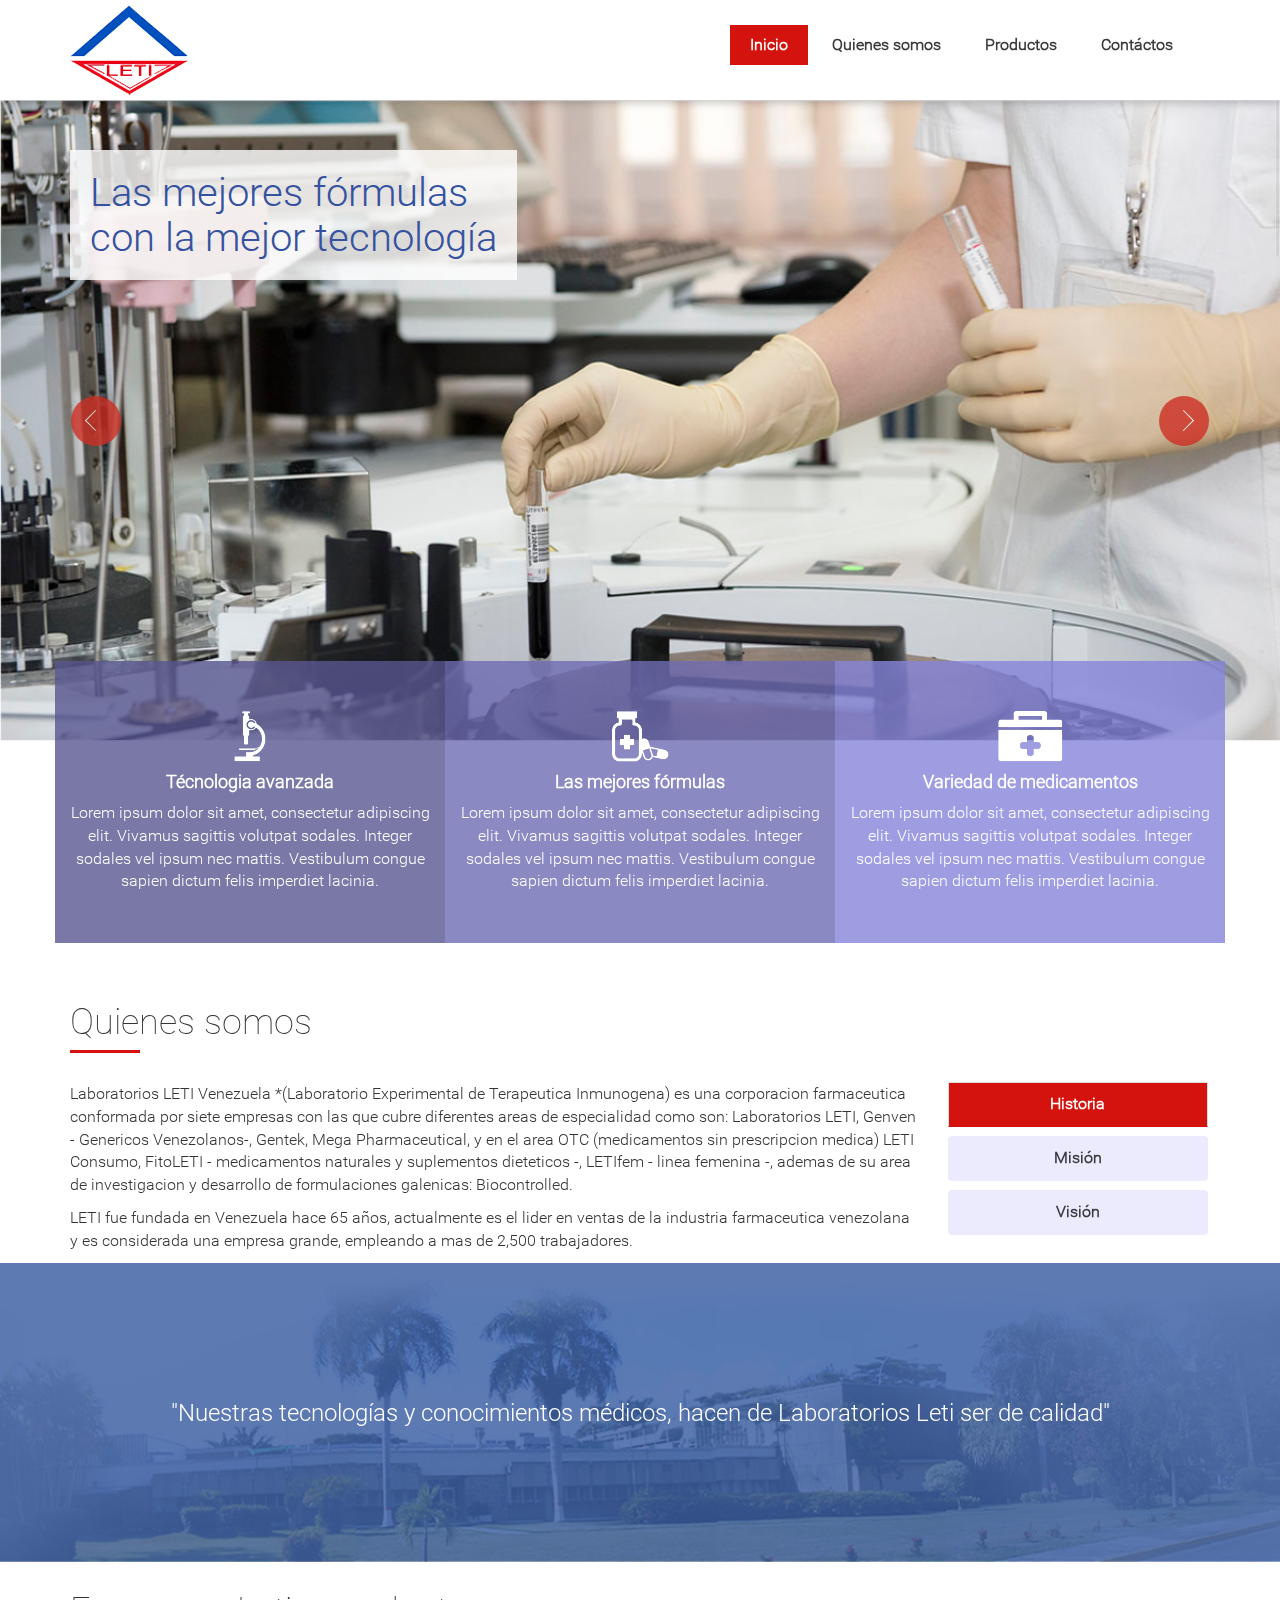
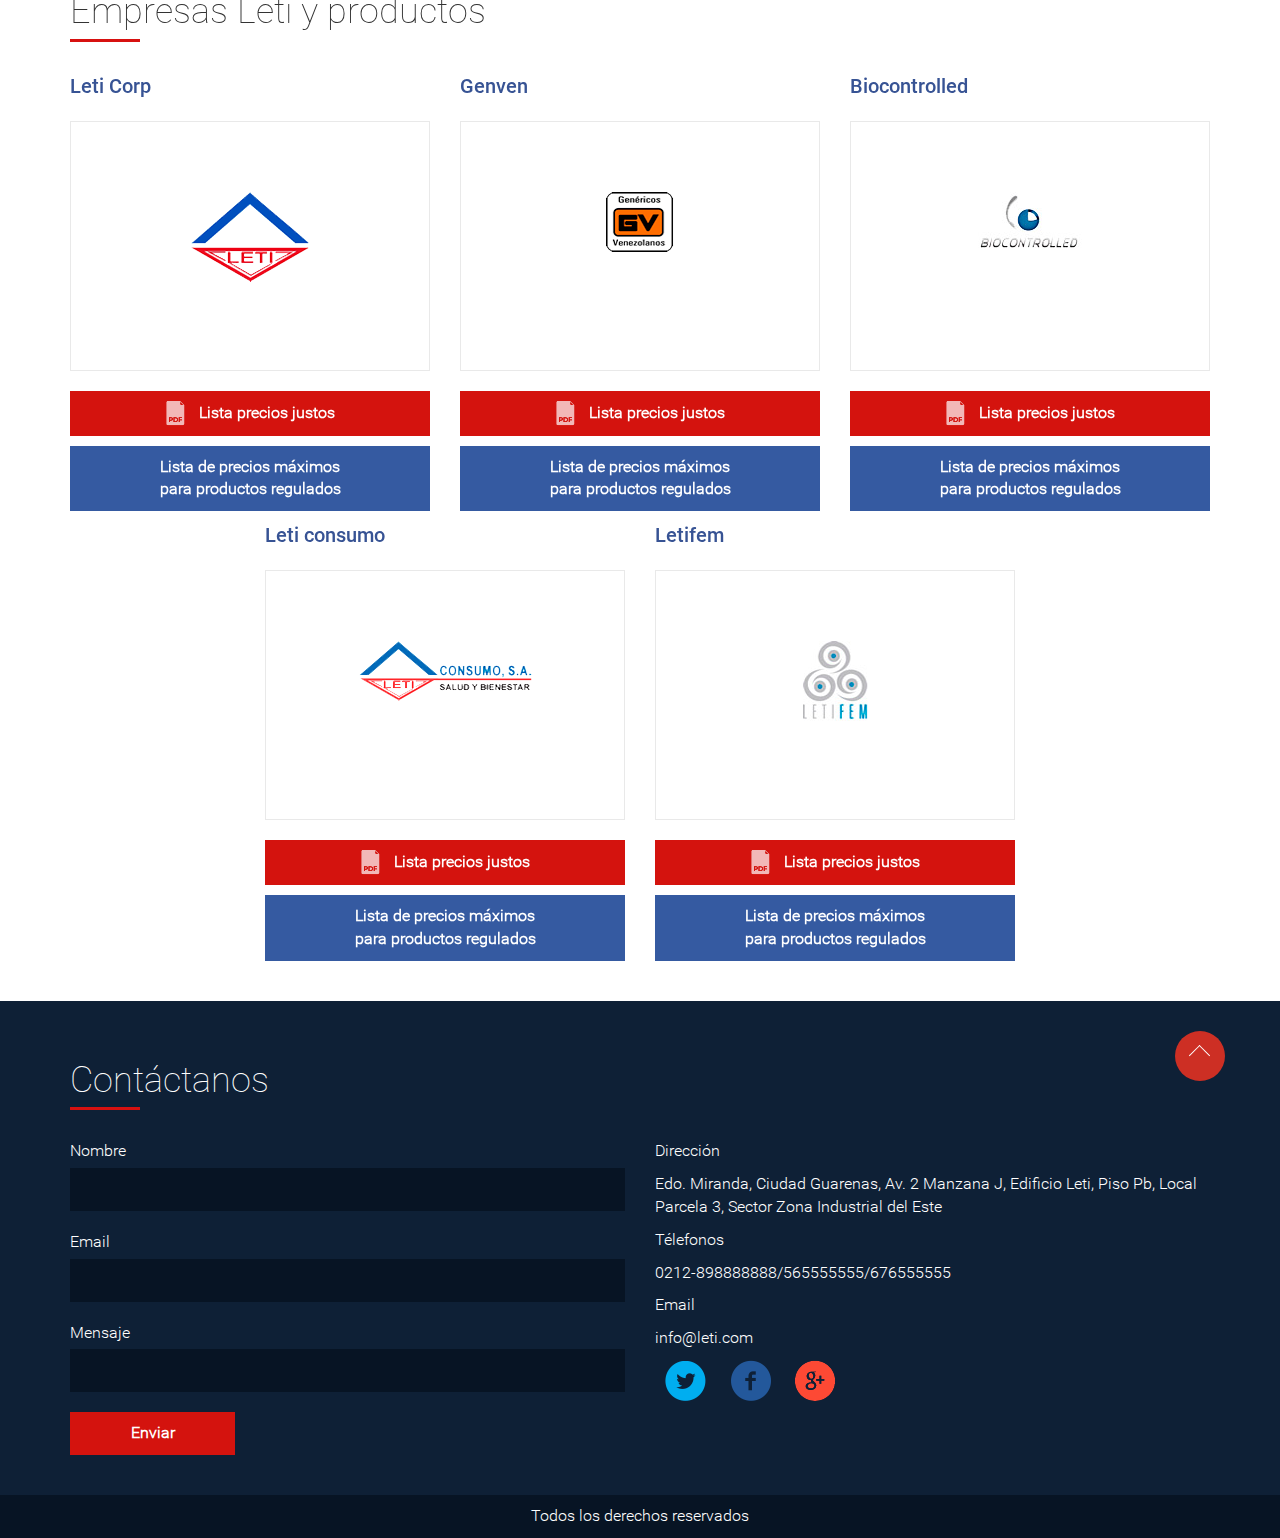
<file: index.html>
<!DOCTYPE html>
<html lang="en">
<head>
  <meta charset="utf-8">
  <meta http-equiv="X-UA-Compatible" content="IE=edge">
  <meta name="viewport" content="width=device-width, initial-scale=1">
  <title>. : LETI landing : .</title>

  <!-- Bootstrap -->
  <link href="css/bootstrap.min.css" rel="stylesheet">

  <link href="css/style.css" rel="stylesheet">

  <!-- HTML5 shim and Respond.js for IE8 support of HTML5 elements and media queries -->
  <!-- WARNING: Respond.js doesn't work if you view the page via file:// -->
    <!--[if lt IE 9]>
      <script src="https://oss.maxcdn.com/html5shiv/3.7.2/html5shiv.min.js"></script>
      <script src="https://oss.maxcdn.com/respond/1.4.2/respond.min.js"></script>
      <![endif]-->
    </head>
    <body id="home-body">
      <header id="home">
        <div class="container">
          <div class="row">
            <div class="col-xs-3">
              <a href="#">
                <img src="img/logo.png" alt="">
              </a>
            </div>
            <div class="col-xs-9">
              <div class="menu pull-right">
                <div class="navbar-header">
                  <button type="button" class="navbar-toggle collapsed" data-toggle="collapse" data-target="#bs-example-navbar-collapse-1">
                    <span class="sr-only">Toggle navigation</span>
                    <span class="icon-bar"></span>
                    <span class="icon-bar"></span>
                    <span class="icon-bar"></span>
                  </button>
                </div>

                <div class="collapse navbar-collapse" id="bs-example-navbar-collapse-1">
                  <ul class="nav navbar-nav">
                    <li class="active">
                      <a href="#home-body">Inicio</a>
                    </li>
                    <li>
                      <a href="#whoweare">Quienes somos</a>
                    </li>
                    <li>
                      <a href="#productos">Productos</a>
                    </li>
                    <li>
                      <a href="#contact-us">Contáctos</a>
                    </li>
                  </ul>
                </div>
              </div>
            </div>
          </div>
        </div>
      </header>
      <section id="carousel">
        <div id="carousel_home" class="carousel slide" data-ride="carousel">
          <div class="carousel-inner" role="listbox">
            <div class="item active">
              <div class="container">
                <div class="text-box">
                  Las mejores fórmulas<br>
                  con la mejor tecnología
                </div>
              </div>
              <img src="img/carousel-1.jpg" alt="...">
            </div>
            <div class="item">
              <div class="container">
                <div class="text-box">
                  Las mejores fórmulas<br>
                  con la mejor tecnología
                </div>
              </div>
              <img src="img/carousel-1.jpg" alt="...">
            </div>
            <div class="item">
              <div class="container">
                <div class="text-box">
                  Las mejores fórmulas<br>
                  con la mejor tecnología
                </div>
              </div>
              <img src="img/carousel-1.jpg" alt="...">
            </div>
          </div>
          <a class="left carousel-control" href="#carousel_home" role="button" data-slide="prev">
            <div class="circle">
              <div class="arrow left"></div>
            </div>        
          </a>
          <a class="right carousel-control" href="#carousel_home" role="button" data-slide="next">
            <div class="circle">
              <div class="arrow right"></div>
            </div> 
          </a>
        </div>
        <div class="container">
          <div class="row">
          <div class="col-xs-4 perks-box first full-width-under-500">
              <img src="img/microscopio.png" alt="">
              <h4>Técnologia avanzada</h4>
              <span>
                Lorem ipsum dolor sit amet, consectetur adipiscing elit. Vivamus sagittis volutpat sodales. Integer sodales vel ipsum nec mattis. Vestibulum congue sapien dictum felis imperdiet lacinia.
              </span>
            </div>
            <div class="col-xs-4 perks-box second full-width-under-500">
              <img src="img/medicamento.png" alt="">
              <h4>Las mejores fórmulas</h4>
              <span>
                Lorem ipsum dolor sit amet, consectetur adipiscing elit. Vivamus sagittis volutpat sodales. Integer sodales vel ipsum nec mattis. Vestibulum congue sapien dictum felis imperdiet lacinia.
              </span>
            </div>
            <div class="col-xs-4 perks-box third full-width-under-500">
              <img src="img/botiquin.png" alt="">
              <h4>Variedad de medicamentos</h4>
              <span>
                Lorem ipsum dolor sit amet, consectetur adipiscing elit. Vivamus sagittis volutpat sodales. Integer sodales vel ipsum nec mattis. Vestibulum congue sapien dictum felis imperdiet lacinia.
              </span>
            </div>
          </div>
        </div>
      </section>
      <section id="whoweare">

        <div class="container">
          <div class="row">
            <div role="tabpanel">

              <!-- Tab panes -->
              <div class="col-sm-9">
                <div class="tab-content">
                  <div role="tabpanel" class="tab-pane active" id="history">
                    <h1 class="title">
                      Quienes somos
                    </h1>
                    <p>
                      Laboratorios LETI Venezuela *(Laboratorio Experimental de Terapeutica Inmunogena)
                      es una corporacion farmaceutica conformada por siete empresas con las que cubre diferentes areas de especialidad como son: Laboratorios LETI, Genven - Genericos Venezolanos-, Gentek, Mega Pharmaceutical, y en el area OTC (medicamentos sin prescripcion medica) LETI Consumo, FitoLETI - medicamentos naturales y suplementos dieteticos -, LETIfem - linea femenina -, ademas de su area de investigacion y desarrollo de formulaciones galenicas: Biocontrolled.
                    </p>
                    <p>
                      LETI fue fundada en Venezuela hace 65 años, actualmente es el lider en ventas de la industria farmaceutica venezolana y es considerada una empresa grande, empleando a mas de 2,500 trabajadores.
                    </p>
                  </div>
                  <div role="tabpanel" class="tab-pane" id="profile">
                    <h1 class="title">
                      Misión
                    </h1>
                    <p>
                      Laboratorios LETI Venezuela *(Laboratorio Experimental de Terapeutica Inmunogena)
                      es una corporacion farmaceutica conformada por siete empresas con las que cubre diferentes areas de especialidad como son: Laboratorios LETI, Genven - Genericos Venezolanos-, Gentek, Mega Pharmaceutical, y en el area OTC (medicamentos sin prescripcion medica) LETI Consumo, FitoLETI - medicamentos naturales y suplementos dieteticos -, LETIfem - linea femenina -, ademas de su area de investigacion y desarrollo de formulaciones galenicas: Biocontrolled.
                    </p>
                    <p>
                      LETI fue fundada en Venezuela hace 65 años, actualmente es el lider en ventas de la industria farmaceutica venezolana y es considerada una empresa grande, empleando a mas de 2,500 trabajadores.
                    </p>
                  </div>
                  <div role="tabpanel" class="tab-pane" id="messages">
                    <h1 class="title">
                      Visión
                    </h1>
                    <p>
                      Laboratorios LETI Venezuela *(Laboratorio Experimental de Terapeutica Inmunogena)
                      es una corporacion farmaceutica conformada por siete empresas con las que cubre diferentes areas de especialidad como son: Laboratorios LETI, Genven - Genericos Venezolanos-, Gentek, Mega Pharmaceutical, y en el area OTC (medicamentos sin prescripcion medica) LETI Consumo, FitoLETI - medicamentos naturales y suplementos dieteticos -, LETIfem - linea femenina -, ademas de su area de investigacion y desarrollo de formulaciones galenicas: Biocontrolled.
                    </p>
                    <p>
                      LETI fue fundada en Venezuela hace 65 años, actualmente es el lider en ventas de la industria farmaceutica venezolana y es considerada una empresa grande, empleando a mas de 2,500 trabajadores.
                    </p>
                  </div>
                </div>
              </div>

              <!-- Nav tabs -->
              <div class="col-sm-3">
                <h1>
                  <br><br>
                </h1>
                <ul class="nav nav-tabs nav-pills nav-stacked" role="tablist">
                  <li role="presentation" class="active">
                    <a href="#history" aria-controls="history" role="tab" data-toggle="tab">Historia</a>
                  </li>
                  <li role="presentation">
                    <a href="#profile" aria-controls="profile" role="tab" data-toggle="tab">Misión</a>
                  </li>
                  <li role="presentation">
                    <a href="#messages" aria-controls="messages" role="tab" data-toggle="tab">Visión</a>
                  </li>
                </ul>
              </div>
            </div>
          </div>

        </section>
        <section id="blue-banner">
          <img src="img/blue_background.jpg" alt="">
          <h3>
            "Nuestras tecnologías y conocimientos médicos, hacen de Laboratorios Leti ser de calidad"
          </h3>
        </section>
        <section id="productos">
          <div class="container">
            <h1 class="title">
              Empresas Leti y productos
            </h1>
            <div class="row">
              <div class="col-sm-4">
                <div class="name">Leti Corp</div>
                <div class="product">
                  <img src="img/logo.png" alt="">
                </div>
                <a href="#" class="btn-red">
                  <img src="img/pdf.png" alt="">
                  Lista precios justos
                </a>
                <a href="#" class="btn-blue">
                  Lista de precios máximos <br>
                  para productos regulados
                </a>
              </div>
              <div class="col-sm-4">
                <div class="name">Genven</div>
                <div class="product">
                  <img src="img/genericos-gv.png" alt="">
                </div>
                <a href="#" class="btn-red">
                  <img src="img/pdf.png" alt="">
                  Lista precios justos
                </a>
                <a href="#" class="btn-blue">
                  Lista de precios máximos <br>
                  para productos regulados
                </a>
              </div>
              <div class="col-sm-4">
                <div class="name">Biocontrolled</div>
                <div class="product">
                  <img src="img/biocontrol.jpg" alt="">
                </div>
                <a href="#" class="btn-red">
                  <img src="img/pdf.png" alt="">
                  Lista precios justos
                </a>
                <a href="#" class="btn-blue">
                  Lista de precios máximos <br>
                  para productos regulados
                </a>
              </div>
            </div>
            <div class="row">
              <div class="col-sm-4 col-sm-offset-2">
                <div class="name">Leti consumo</div>
                <div class="product">
                  <img src="img/leti-consumo.png" alt="">
                </div>
                <a href="#" class="btn-red">
                  <img src="img/pdf.png" alt="">
                  Lista precios justos
                </a>
                <a href="#" class="btn-blue">
                  Lista de precios máximos <br>
                  para productos regulados
                </a>
              </div>
              <div class="col-sm-4">
                <div class="name">Letifem</div>
                <div class="product">
                  <img src="img/letifem.jpg" alt="">
                </div>
                <a href="#" class="btn-red">
                  <img src="img/pdf.png" alt="">
                  Lista precios justos
                </a>
                <a href="#" class="btn-blue">
                  Lista de precios máximos <br>
                  para productos regulados
                </a>
              </div>
            </div>
          </div>
        </section>
        <footer id="contact-us">
          <div class="container">
            <a href="#">
              <div class="circle">
                <div class="arrow top"></div>
              </div>
            </a>
            <h1 class="title">
              Contáctanos
            </h1>
            <div class="row">
              <div class="col-sm-6">
                <form action="">
                  <label for="">
                    Nombre
                  </label>
                  <input type="text">
                  <label for="">
                    Email
                  </label>
                  <input type="text">
                  <label for="">
                    Mensaje
                  </label>
                  <input type="text">
                  <div class="row">
                    <div class="col-sm-4">
                      <a href="#" class="btn-red">
                        Enviar
                      </a>
                    </div>
                  </div>
                </form>
              </div>
              <div class="col-sm-6">
                <p>
                  Dirección
                </p>
                <p>
                  Edo. Miranda, Ciudad Guarenas, Av. 2 Manzana J, Edificio Leti, Piso Pb, Local Parcela 3, Sector Zona Industrial del Este
                </p>
                <p>
                  Télefonos
                </p>
                <p>
                  0212-898888888/565555555/676555555
                </p>
                <p>
                  Email
                </p>
                <p>
                  info@leti.com
                </p>
                <div class="row">
                  <div class="col-sm-12">
                    <a href="#" class="redes">
                      <img src="img/twitter.png" alt="">
                    </a>
                    <a href="#" class="redes">
                      <img src="img/facebook.png" alt="">
                    </a>
                    <a href="#" class="redes">
                      <img src="img/google.png" alt="">
                    </a>
                  </div>
                </div>
              </div>
            </div>
          </div>
          <div class="bottom-bar">
            Todos los derechos reservados
          </div>
        </footer>

        <!-- jQuery (necessary for Bootstrap's JavaScript plugins) -->
        <script src="https://ajax.googleapis.com/ajax/libs/jquery/1.11.2/jquery.min.js"></script>
        <!-- Include all compiled plugins (below), or include individual files as needed -->
        <script src="js/bootstrap.min.js"></script>
        <script src="js/jquery.nicescroll.js"></script>
        <script>
          $(document).ready(

            function() { 

              $("html").niceScroll();

            }

            );
        </script>
        <script>
          var offset = 100;

          $('.menu a').click(function(event) {
            event.preventDefault();
            $($(this).attr('href'))[0].scrollIntoView();
            scrollBy(0, -offset);
          });
        </script>
      </body>
      </html>
</file>
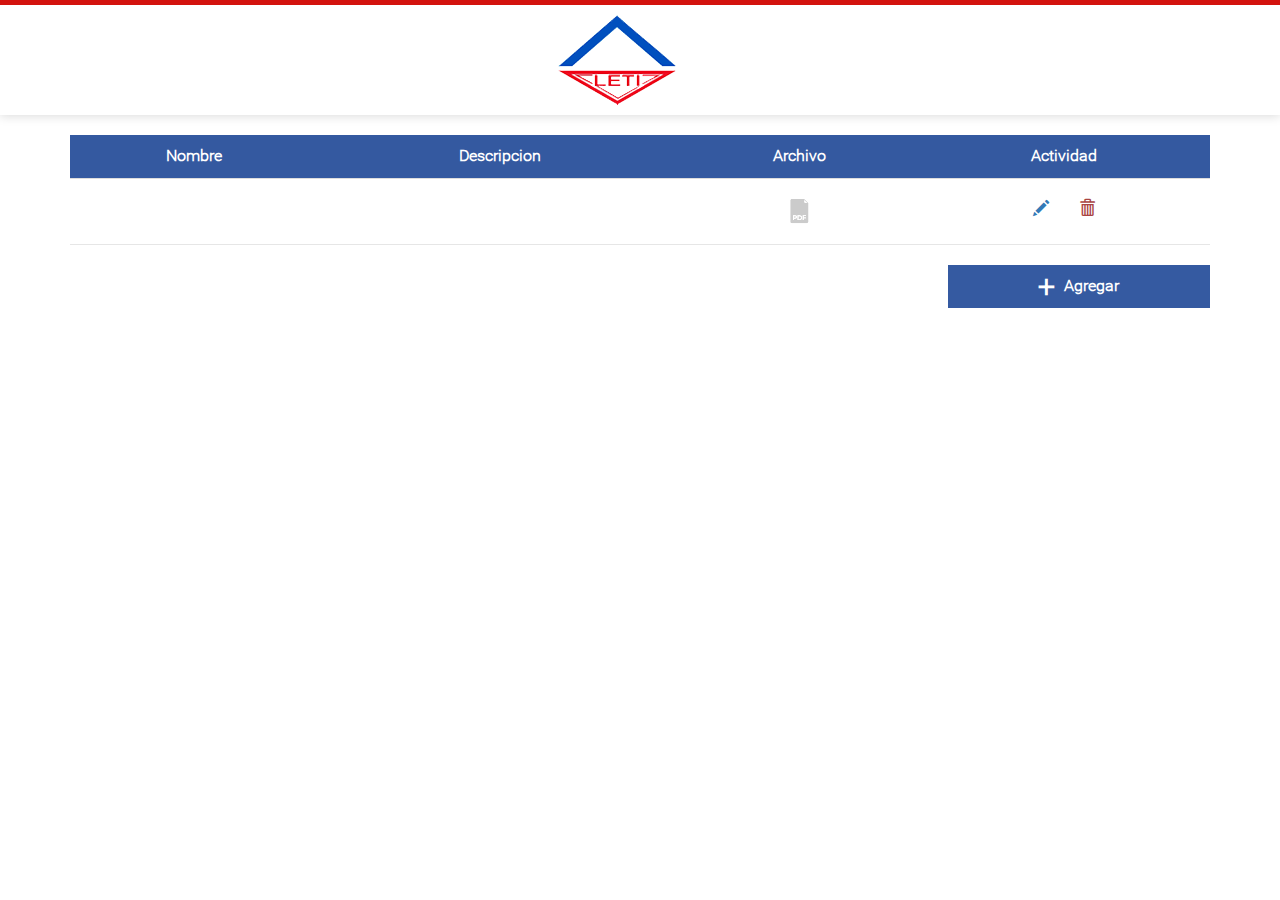
<file: admin.html>
<!DOCTYPE html>
<html lang="en">
<head>
  <meta charset="utf-8">
  <meta http-equiv="X-UA-Compatible" content="IE=edge">
  <meta name="viewport" content="width=device-width, initial-scale=1">
  <title>. : LETI landing : .</title>

  <!-- Bootstrap -->
  <link href="css/bootstrap.min.css" rel="stylesheet">

  <link href="css/style.css" rel="stylesheet">

  <!-- HTML5 shim and Respond.js for IE8 support of HTML5 elements and media queries -->
  <!-- WARNING: Respond.js doesn't work if you view the page via file:// -->
    <!--[if lt IE 9]>
      <script src="https://oss.maxcdn.com/html5shiv/3.7.2/html5shiv.min.js"></script>
      <script src="https://oss.maxcdn.com/respond/1.4.2/respond.min.js"></script>
      <![endif]-->
    </head>
    <body>
      <header class="admin">
        <div class="container">
          <div class="row">
            <div class="col-sm-2 col-sm-offset-5">
              <a href="#">
                <img class="logo-login" src="img/logo.png" alt="">
              </a>
            </div>
          </div>
        </div>
      </header>
      <div class="container">
        <div class="row">
          <div class="col-sm-12">
            <table class="table products-table">
              <thead>
                <tr>
                  <th>Nombre</th>
                  <th>Descripcion</th>
                  <th>Archivo</th>
                  <th>Actividad</th>
                </tr>
              </thead>
              <tbody>
                <tr>
                  <td></td>
                  <td></td>
                  <td class="text-center">
                    <img class="gray-pdf" src="img/pdf.png" alt="">
                  </td>
                  <td>
                    <div class="row">
                      <div class="col-xs-6 text-right">
                        <a href="#">
                          <span class="glyphicon glyphicon-pencil text-primary" aria-hidden="true"></span>
                        </a>
                      </div>
                      <div class="col-xs-6">
                        <a href="#">
                          <span class="glyphicon glyphicon-trash text-danger" aria-hidden="true"></span>
                        </a>
                      </div>
                    </div>
                  </td>
                </tr>
              </tbody>
            </table>
          </div>
        </div>
        <div class="row">
          <div class="col-sm-3 col-sm-offset-9">
            <a href="#" class="btn-blue" data-toggle="modal" data-target=".bs-example-modal-lg">
              <span>+</span> 
              Agregar
            </a>
          </div>
        </div>
      </div>


      <div class="modal fade bs-example-modal-lg" tabindex="-1" role="dialog" aria-labelledby="myLargeModalLabel" aria-hidden="true">
        <div class="add-product">
          <div class="title">
            Producto nuevo
            <a href="#" class="close-red" data-dismiss="modal" aria-label="Close">
              X
            </a>
          </div>
          <div class="row">
            <div class="container-fluid">
              <div class="col-sm-6 col-sm-offset-3">
                <form action="">
                  <label for="">Nombre</label>
                  <input type="text" class="form-control">
                  <label for="">Descripción</label>
                  <textarea name="" class="form-control" id="" cols="30" rows="10"></textarea>
                  <label for="">Producto (PDF)</label>
                  <div class="input-group">
                    <a href="#" class="input-group-addon" id="basic-addon1">
                      <span class="glyphicon glyphicon-open" aria-hidden="true"></span>
                      Adjuntar
                    </a>
                    <input type="text" class="form-control" aria-describedby="basic-addon1">
                  </div>
                  <div class="row">
                    <div class="col-sm-3 col-sm-offset-9">
                      <a href="#" class="btn-blue">
                        Aceptar
                      </a>
                    </div>
                  </div>
                </form>
              </div>
            </div>
          </div>
        </div>
      </div>

      <!-- jQuery (necessary for Bootstrap's JavaScript plugins) -->
      <script src="https://ajax.googleapis.com/ajax/libs/jquery/1.11.2/jquery.min.js"></script>
      <!-- Include all compiled plugins (below), or include individual files as needed -->
      <script src="js/bootstrap.min.js"></script>
      <script src="js/jquery.nicescroll.js"></script>
        <script>
          $(document).ready(

            function() { 

              $("html").niceScroll();

            }

            );
        </script>
    </body>
    </html>
</file>
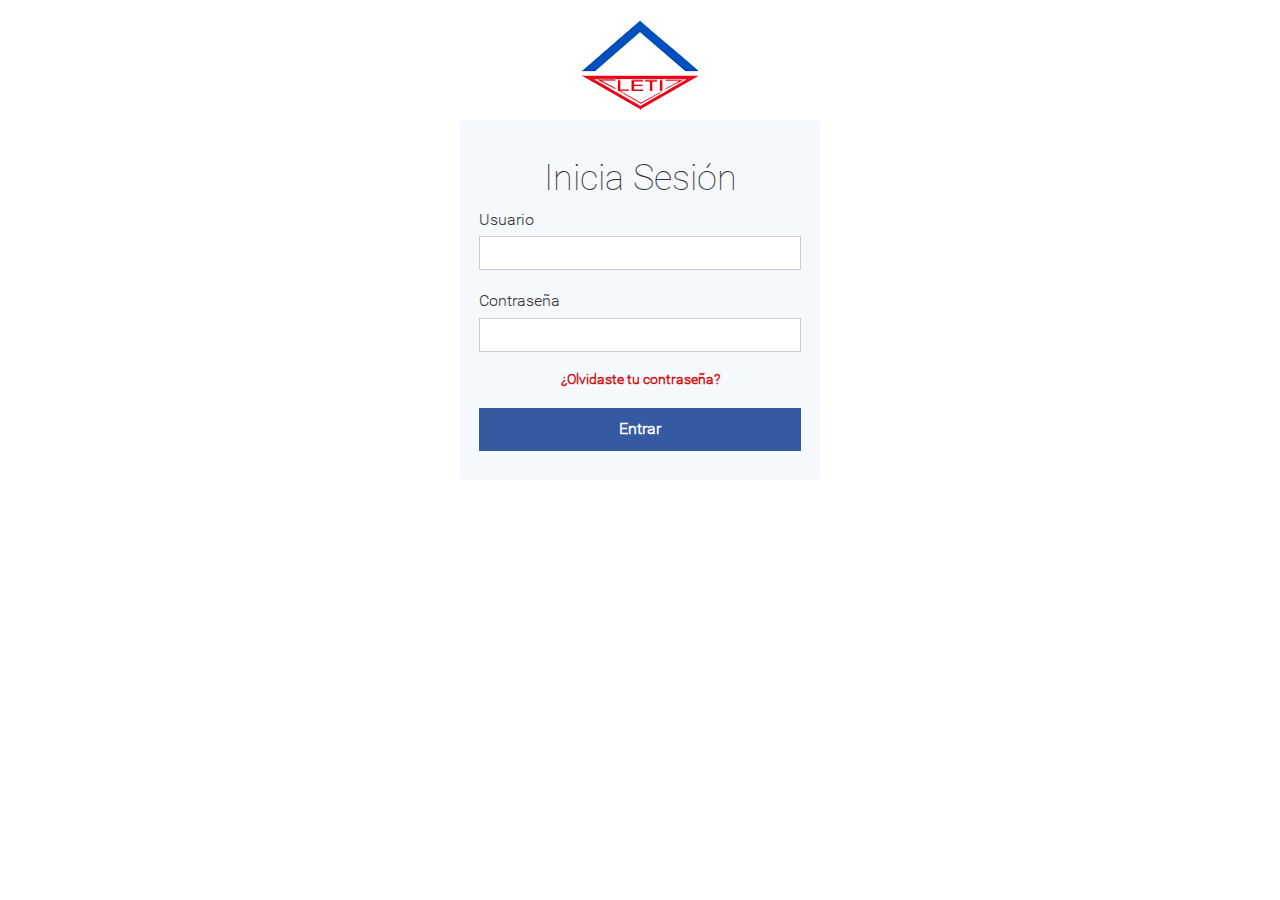
<file: login.html>
<!DOCTYPE html>
<html lang="en">
<head>
  <meta charset="utf-8">
  <meta http-equiv="X-UA-Compatible" content="IE=edge">
  <meta name="viewport" content="width=device-width, initial-scale=1">
  <title>. : LETI login : .</title>

  <!-- Bootstrap -->
  <link href="css/bootstrap.min.css" rel="stylesheet">

  <link href="css/style.css" rel="stylesheet">

  <!-- HTML5 shim and Respond.js for IE8 support of HTML5 elements and media queries -->
  <!-- WARNING: Respond.js doesn't work if you view the page via file:// -->
    <!--[if lt IE 9]>
      <script src="https://oss.maxcdn.com/html5shiv/3.7.2/html5shiv.min.js"></script>
      <script src="https://oss.maxcdn.com/respond/1.4.2/respond.min.js"></script>
      <![endif]-->
    </head>
    <body>
      <div class="container content">
        <div class="row">
          <div class="col-sm-4 col-sm-offset-4">
            <h1 class="text-center">
              <img class="logo-login" src="img/logo.png" alt="">
            </h1>
            <div class="well">
              <h1 class="text-center font-thin">
                Inicia Sesión
              </h1>
              <form action="">
                <label for="">Usuario</label>
                <input type="text" class="form-control">
                <label for="">Contraseña</label>
                <input type="text" class="form-control">
                <h4 class="text-center">
                  <a href="#" class="red-link">
                    ¿Olvidaste tu contraseña?
                  </a>
                </h4>
                <a href="#" class="btn-blue">
                  Entrar
                </a>
              </form>
            </div>
          </div>
        </div>
      </div>


      <!-- jQuery (necessary for Bootstrap's JavaScript plugins) -->
      <script src="https://ajax.googleapis.com/ajax/libs/jquery/1.11.2/jquery.min.js"></script>
      <!-- Include all compiled plugins (below), or include individual files as needed -->
      <script src="js/bootstrap.min.js"></script>
      <script src="js/jquery.nicescroll.js"></script>
        <script>
          $(document).ready(

            function() { 

              $("html").niceScroll();

            }

            );
        </script>
    </body>
    </html>
</file>
<file: css/style.css>
@font-face {
	font-family: Roboto;
	src: url('../fonts/roboto-medium.ttf');
}

@font-face {
	font-family: Roboto light;
	src: url('../fonts/roboto-light.ttf');
}

@font-face {
	font-family: Roboto thin;
	src: url('../fonts/roboto-thin.ttf');
}

a:hover {
	transition: all 0.3s;
	-moz-transition: all 0.3s;
	-webkit-transition: all 0.3s;
	text-decoration: none;
}

body {
	font-family: Roboto light;
	font-size: 16px;
}

header {
	padding: 5px 0;
	background-color: #fff;
	font-family: Roboto light;
	height: 100px;
}

header .menu a {
	color: #3A3A3C;
	display: inline-block;
	padding: 10px 20px;
	text-align: center;
	font-size: 16px;
	font-weight: 600;
	margin: 20px 2px;
}

header .menu .active a {
	color: #fff;
	background-color: #D4130E;
}

header .menu a:hover {
	text-decoration: none;
	color: #fff;
	background-color: #D4130E;
}

header .navbar-toggle {
	margin: 26px 0;
	border: 1px solid #ccc;
}

header .navbar-toggle .icon-bar {
	background: #ccc;
}

header .menu .nav-pills>li.active>a,
header .menu .nav-pills>li.active>a:focus,
header .menu .nav-pills>li.active>a:hover,
header .menu .nav>li>a:focus,
header .menu .nav>li>a:hover {
	padding: 10px 20px;
}

header#home {
	position: fixed;
	top: 0;
	z-index: 999;
	width: 100%;
	box-shadow: 0px 1px 10px rgba(0,0,0,0.3);
}

body#home-body {
	padding-top: 100px;
}

.container {
	position: relative;
}

#carousel_home img {
	width: 100%;
}

.carousel-control .circle {
	background-color: #CD2F24;
	border-radius: 50%;
	-moz-border-radius: 50%;
	-webkit-border-radius: 50%;
	width: 50px;
	height: 50px;
	padding: 17px;
	position: absolute;
	top: 50%;
	margin-top: -25px;
}

.carousel-control .circle .arrow {
	width: 15px;
	height: 15px;
	-ms-transform: rotate(-45deg);
	-webkit-transform: rotate(-45deg);
	transform: rotate(-45deg);
}

.carousel-control .circle .arrow.left {
	border-left: 1px solid #fff;
	border-top: 1px solid #fff;
}

.carousel-control .circle .arrow.right {
	border-right: 1px solid #fff;
	border-bottom: 1px solid #fff;
}

.carousel-control.right,
.carousel-control.left {
	background: none;
	opacity: 0.8;
}

.carousel-control.left .circle {
	left: 50%;
	margin-left: -25px;
}

.carousel-control.right .circle {
	right: 50%;
	margin-right: -25px;
}

.carousel-control:hover {
	opacity: 1;
}

.text-box {
	padding: 20px;
	background-color: rgba(255,255,255,0.8);
	position: absolute;
	top: 50px;
	color: #3552A0;
	line-height: 45px;
	font-size: 40px;
	font-family: Roboto light;
}

.perks-box {
	padding: 50px 10px;
	color: #fff;
	text-align: center;
	margin: -80px 0 30px;
}

.perks-box h4 {
	font-weight: bold;
}

.perks-box.first {
	background-color: rgba(88, 86, 144, 0.8);
}

.perks-box.second {
	background-color: rgba(110, 108, 179, 0.8);
}

.perks-box.third {
	background-color: rgba(134, 132, 219, 0.8);
}

h1.title {
	position: relative;
	padding-bottom: 10px;
	font-family: 'Roboto thin';
	margin: 30px 0;
}

h1.title:after {
	content: "";
	position: absolute;
	bottom: 0;
	left: 0;
	width: 70px;
	border-bottom: 3px solid #D71110;
}

.btn-red {
	background-color: #D4130E;
	color: #fff;
	display: block;
	padding: 10px 0;
	text-align: center;
	font-weight: bold;
	margin-bottom: 10px;
}

.btn-red:hover, 
.btn-red:focus {
	color: #fff;
	text-decoration: none;
	background-color: #8B0F0C;
}

.btn-red img {
	margin-right: 10px;
	opacity: 0.7;
}

.btn-gray {
	background-color: #ECEBFD;
	color: #3B3C40;
	display: block;
	padding: 10px 0;
	text-align: center;
	font-weight: bold;
	margin-bottom: 10px;
}

.btn-blue {
	background-color: #355AA1;
	color: #fff;
	display: block;
	padding: 10px 0;
	text-align: center;
	font-weight: bold;
	margin-bottom: 10px;
}

.btn-blue:hover,
.btn-blue:focus {
	text-decoration: none;
	color: #fff;
	background-color: #264073;
}

#blue-banner {
	position: relative;
	text-align: center;
}

#blue-banner img {
	width: 100%;
}

#blue-banner h3 {
	position: absolute;
	top: 50%;
	margin-top: -13px;
	color: #fff;
	width: 100%;
}

#productos .name {
	color: #375394;
	font-weight: 300;
	font-size: 20px;
	font-family: 'Roboto';
}

.product {
	border: 1px solid #E9E9E9;
	padding: 50px;
	margin: 20px 0;
	min-height: 250px;
	text-align: center;
	position: relative;
}

.product img {
	margin: 20px auto;
}

footer {
	margin-top: 30px;
	background-color: #0E2036;
	padding: 30px 0 0;
	color: #fff;
}

footer .container {
	position: relative;
}

footer .circle {
	background-color: #CD2F24;
	border-radius: 50%;
	-moz-border-radius: 50%;
	-webkit-border-radius: 50%;
	width: 50px;
	height: 50px;
	padding: 17px;
	position: absolute;
	top: 0;
	right: 0;
	z-index: 99;
}

footer .circle .arrow {
	width: 15px;
	height: 15px;
	-ms-transform: rotate(45deg);
	-webkit-transform: rotate(45deg);
	transform: rotate(45deg);
}

footer .circle .arrow.top {
	border-left: 1px solid #fff;
	border-top: 1px solid #fff;
}

footer h1 {
	margin-bottom: 50px;
}

footer input {
	background-color: #071424;
	border: none;
	width: 100%;
	padding: 10px;
	margin-bottom: 20px;
}

footer .redes {
	margin: 0 10px;
}

footer .redes:hover {
	opacity: 0.5;
}

footer .bottom-bar {
	margin-top: 30px;
	background-color: #071424;
	padding: 10px 0;
	color: #fff;
	text-align: center;
}

.font-thin {
	font-family: Roboto thin;
}

.well {
	background-color: #F5F8FD;
	box-shadow: 0 0 0 transparent;
	border: none;
}

label {
	font-weight: normal;
}

input,
textarea {
	border-radius: 0 !important;
	-moz-border-radius: 0 !important;
	-webkit-border-radius: 0 !important;
	border-color: #E6E6E6;
	box-shadow: 0 0 0 transparent !important;
	margin-bottom: 20px;
}

.well .red-link {
	color: #D01412;
	font-size: 14px;
	font-weight: bold;
	display: block;
	margin: 20px 0;
}

.logo-login {
	max-width: 100%;
}

header.admin {
	border-top: 5px solid #D3130E;
	box-shadow: 0px 1px 10px #DADADA;
	margin-bottom: 20px;
	height: auto;
	padding: 10px 0;
}

.products-table thead tr th {
	background-color: #3459A0;
	color: #fff;
	padding: 10px 0;
	font-weight: bold;
	text-align: center;
	border: none;
}

.products-table tbody tr td {
	padding: 20px 0;
	border-bottom: 1px solid #E6E6E6;
}

.gray-pdf {
	filter: invert(100%);
	-moz-filter: invert(100%);
	-webkit-filter: invert(100%);
	opacity: 0.2;
}

.btn-blue span {
	font-size: 30px;
	line-height: 20px;
	display: inline-block;
	margin-right: 5px;
	vertical-align: middle;
}

.add-product .title {
	background-color: #D3130E;
	padding: 10px 20px;
	color: #fff;
	position: relative;
	margin-bottom: 20px;
}
.close-red {
	background-color: #fff;
	color: #D3130E;
	font-weight: bold;
	border-radius: 50%;
	-moz-border-radius: 50%;
	-webkit-border-radius: 50%;
	width: 20px;
	height: 20px;
	position: absolute;
	right: 20px;
	top: 10px;
	text-align: center;
	line-height: 24px;
	font-weight: bold;
	font-family: Roboto;
}

.add-product {
	position: absolute;
	width: 100%;
	background-color: #F5F8FD;
	padding: 0 0 30px;
	transition: all 0.3s;
	-moz-transition: all 0.3s;
	-webkit-transition: all 0.3s;
	overflow: hidden;
	height: auto;
	bottom: 0;
}

.add-product .input-group {
	margin-bottom: 20px;
}

.add-product .input-group-addon {
	background-color: #999999;
	border-radius: 0;
	-moz-border-radius: 0;
	-webkit-border-radius: 0;
	color: #fff;
	font-weight: bold;
}

.add-product .input-group-addon span {
	margin-right: 10px;
}

.nav-pills>li.active>a,
.nav-pills>li.active>a:focus,
.nav-pills>li.active>a:hover,
.nav>li>a:focus,
.nav>li>a:hover {
	background-color: #D4130E;
	color: #fff;
	display: block;
	padding: 10px 0;
	text-align: center;
	font-weight: bold;
	border-radius: 0;
	-moz-border-radius: 0;
	-webkit-border-radius: 0;
}

.nav-tabs>li>a {
	background-color: #ECEBFD;
	color: #3B3C40;
	display: block;
	padding: 10px 0;
	text-align: center;
	font-weight: bold;
	margin-bottom: 10px;
}

.nav-tabs {
	border: none;
}

@media screen and (max-width: 1000px) {
	#blue-banner h3 {
		margin-top: -26px;
	}
}

@media screen and (max-width: 768px) {
	body {
		font-size: 14px;
	}
	.text-box {
		padding: 15px;
		top: 20px;
		line-height: 35px;
		font-size: 30px;
	}
	h4 {
		font-size: 16px;
	}
	.perks-box {
		padding: 20px 5px;
		margin: -40px 0 30px;
		min-height: 285px;
	}
	header .menu a {
		width: 100%;
		margin: 0;
	}
	header .navbar-nav {
		background-color: #fff;
	}
}

@media screen and (max-width: 600px) {
	.text-box {
		padding: 10px;
		line-height: 27px;
		font-size: 22px;
	}
	.perks-box {
		min-height: 325px;
	}
	h1 {
		font-size: 28px;
	}
	h3 {
		font-size: 20px;
	}
}

@media screen and (max-width: 500px) {
	.text-box {
		padding: 8px;
		line-height: 22px;
		font-size: 18px;
	}
	.full-width-under-500 {
		width: 100%;
	}
	.perks-box {
		margin: 0;
		min-height: inherit;
	}
	h1 {
		font-size: 22px;
	}
	h3 {
		font-size: 16px;
	}
}
</file>
